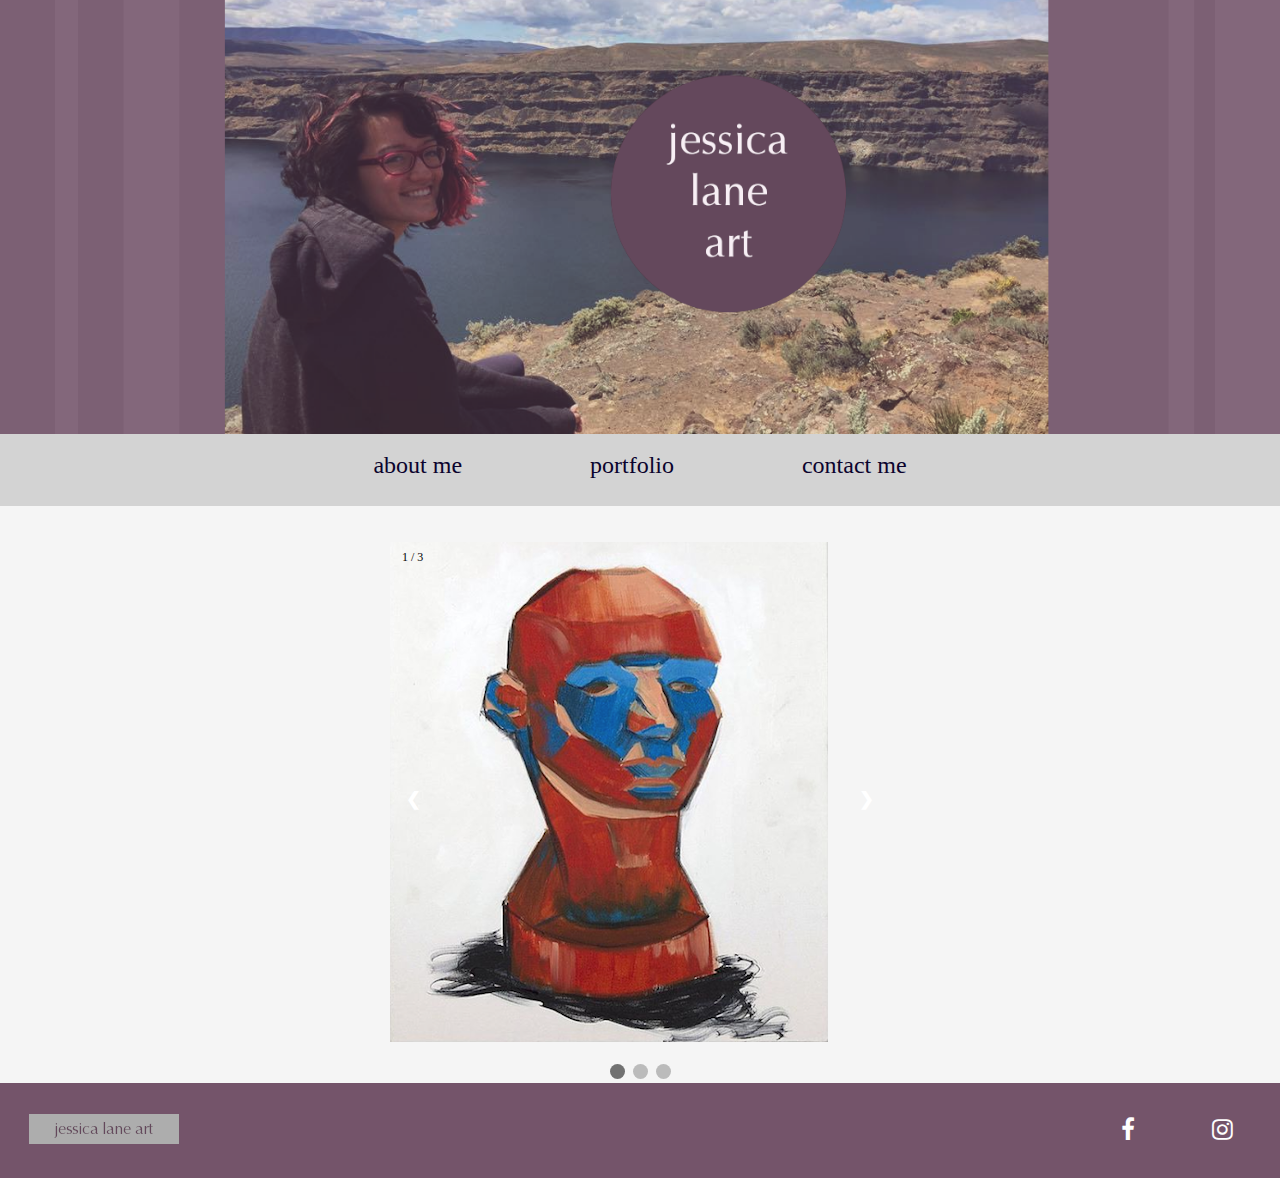
<file: index.html>
<!DOCTYPE html>
<html>
 <head>
  <meta charset="UTF-8">
  <title>Home Page</title>
  <link rel="stylesheet" href="homepage.css" type="text/css">
  <link rel="stylesheet" href="https://cdnjs.cloudflare.com/ajax/libs/font-awesome/4.7.0/css/font-awesome.min.css">
 </head>
 <body>

<header class = "header_display">
    <img class ="headerImage" src="headerphoto2.png" alt = "header pic">
</header>

<!-- navigation bar ref: 
    https://itnext.io/how-to-create-a-responsive-navigation-bar-with-html-css-and-jquery-step-by-step-tutorial-9c780b58479f -->
<nav>
    <ul>
        <li>
            <a href = "aboutMe.html">about me</a>
        </li>
        <li>
            <a href = "portfolio.html">portfolio</a>
        </li>
        <li>
            <a href = "contactMe.html">contact me</a>
        </li>
    </ul>
</nav>

<br/>
<br/>

<!-- Slideshow container -->
<div class="slideshow-container">

    <!-- images with number and caption text -->
    <div class="mySlides">
      <div class="numbertext">1 / 3</div>
      <img src="bustpainting.png">
    </div>
  
    <div class="mySlides">
      <div class="numbertext">2 / 3</div>
      <img src="skullstudy.png">
    </div>
  
    <div class="mySlides">
      <div class="numbertext">3 / 3</div>
      <img src="spsketch.png">
    </div>
  
    <!-- Next and previous buttons -->
    <a class="prev" onclick="plusSlides(-1)">&#10094;</a>
    <a class="next" onclick="plusSlides(1)">&#10095;</a>
  </div>
  <br>
  
  <!-- The dots/circles -->
  <div style="text-align:center">
    <span class="dot" onclick="currentSlide(1)"></span>
    <span class="dot" onclick="currentSlide(2)"></span>
    <span class="dot" onclick="currentSlide(3)"></span>
  </div>	

<!-- footer ref: https://foundation.zurb.com/building-blocks/blocks/social-footer.html/ -->
<footer class="socialMediaFooter">
<div class="social-footer-left">
    <a href="#"><img class="logo" src="logo.png"></a>
</div>
<div class="socialMediaIcons">
    <ul class="menu">
    <li><a href="https://www.facebook.com/jesslane94/"><i class="fa fa-facebook" aria-hidden="true"></i></a></li>
    <li><a href="https://www.instagram.com/jessicalaneart/"><i class="fa fa-instagram" aria-hidden="true"></i></a></li>
    </ul>
</div>
</footer>

 <script src="final.js"></script>
 </body>
</html>
</file>
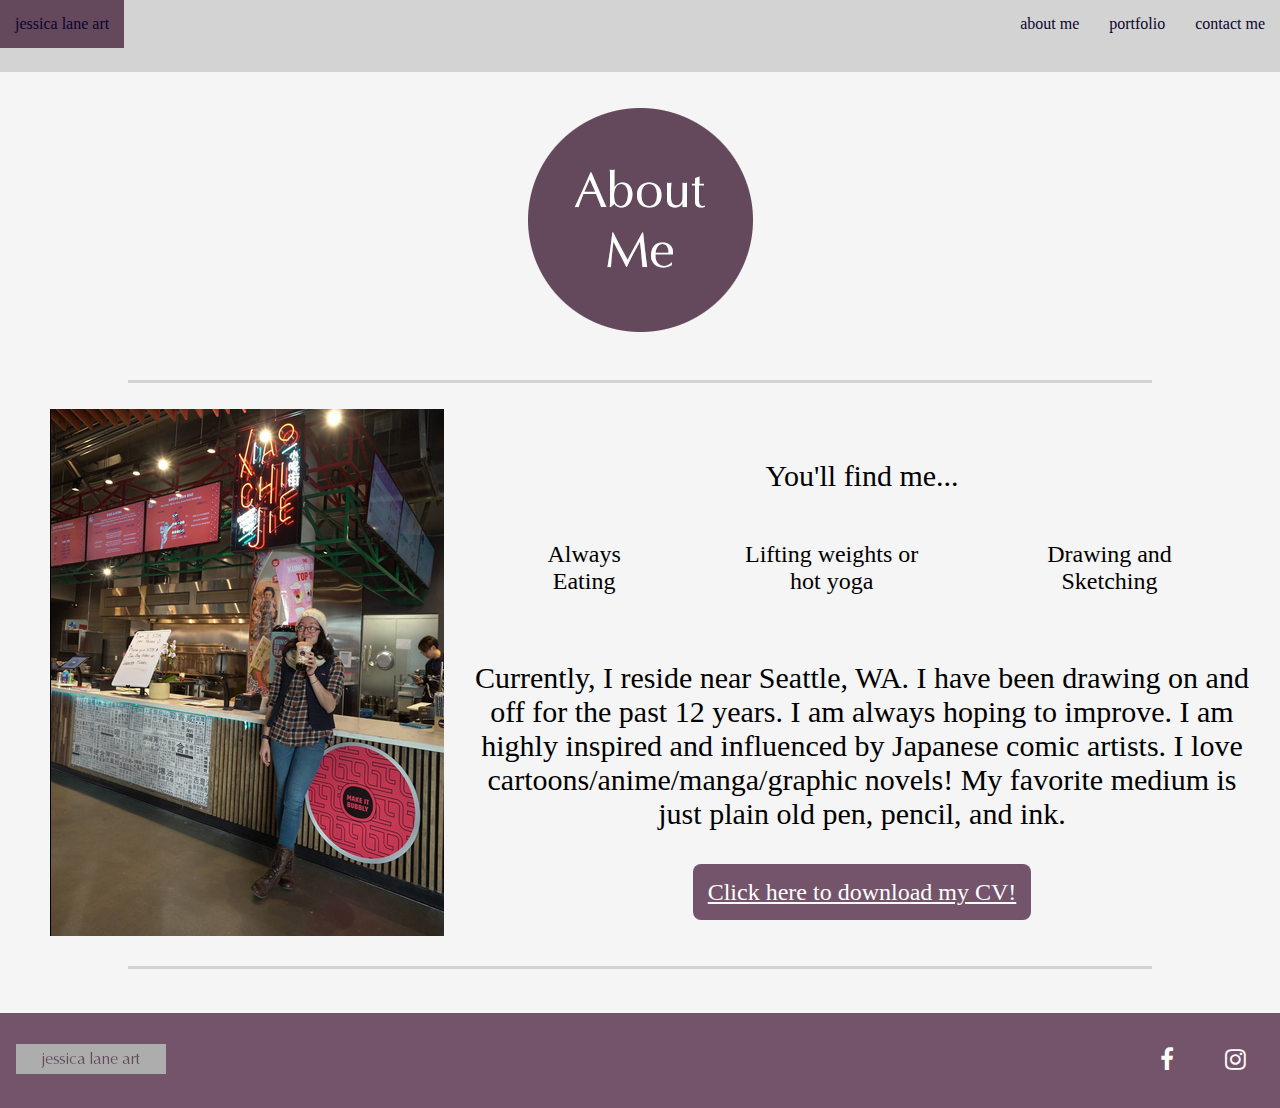
<file: aboutMe.html>
<!DOCTYPE html>
<html>
 <head>
  <meta charset="UTF-8">
  <title>About Me</title>
  <link rel="stylesheet" href="aboutme.css" type="text/css">
  <link rel="stylesheet" href="https://cdnjs.cloudflare.com/ajax/libs/font-awesome/4.7.0/css/font-awesome.min.css">
 </head>
 <body>


 <div class ="navbar">
     <a href="index.html">jessica lane art</a>
     <div class ="nav-right">
         <a href="aboutMe.html">about me</a>
         <a href="portfolio.html">portfolio</a>
         <a href="contactMe.html">contact me</a>
     </div>
</div>

<img src = "aboutme.png" alt="About Me Intro" class = "aboutImage">
<hr>
<br/>

<div class = "container">
    <div class = "left">
            <img src = "me.png" alt="me">
    </div>
    <div class = "right">
        <p style="font-size: 30px">You'll find me...</p>
        <!-- unordered list requirement -->
        <ul>
            <li>Always Eating</li>
            <li>Lifting weights or hot yoga</li>
            <li>Drawing and Sketching</li>
        </ul>
        <br/>
        <p style = "font-size: 30px"> Currently, I reside near Seattle, WA. I have been drawing on and off for the past 12 years. I am always hoping
        to improve. I am highly inspired and influenced by Japanese comic artists. I love cartoons/anime/manga/graphic novels!
        My favorite medium is just plain old pen, pencil, and ink. </p>
        <br/>
        <!-- downloadable link requirement -->
        <a href="CVsample.pdf" download="newfilename" class ="button">Click here to download my CV!</a>
    </div>
    <div class ="clear"></div>
</div>
<br/>
<br/>
<hr>
<br/>
<br/>

<footer class="socialMediaFooter">
        <div class="social-footer-left">
            <a href="#"><img class="logo" src="logo.png"></a>
        </div>
        <div class="socialMediaIcons">
            <ul class="menu">
            <li><a href="https://www.facebook.com/jesslane94/"><i class="fa fa-facebook" aria-hidden="true"></i></a></li>
            <li><a href="https://www.instagram.com/jessicalaneart/"><i class="fa fa-instagram" aria-hidden="true"></i></a></li>
            </ul>
        </div>
   </footer>

   <script src="final.js"></script>
 </body>
</html>
</file>
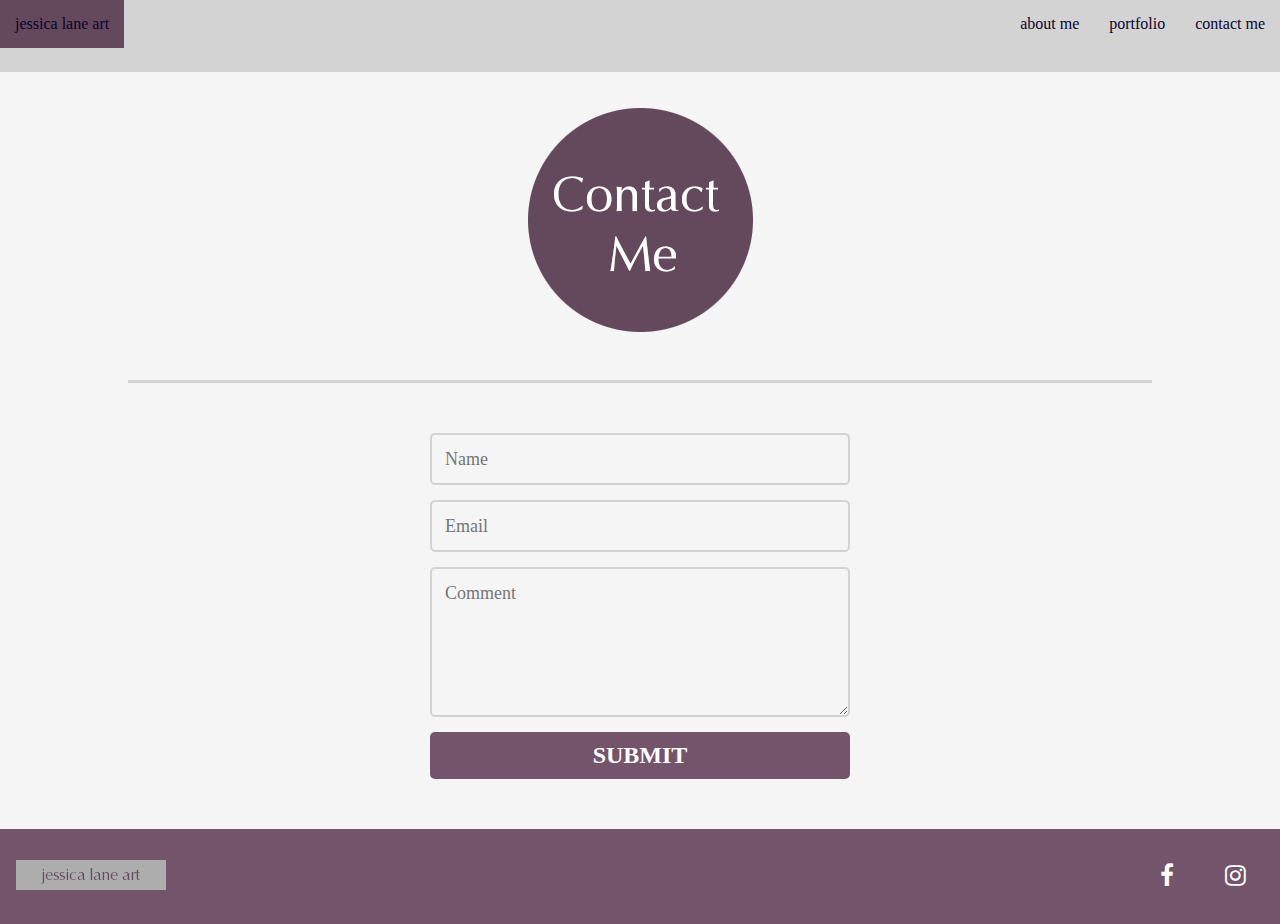
<file: contactMe.html>
<!DOCTYPE html>
<html>
 <head>
  <meta charset="UTF-8">
  <title>Contact Me</title>
  <link rel="stylesheet" href="contactme.css" type="text/css">
  <link rel="stylesheet" href="https://cdnjs.cloudflare.com/ajax/libs/font-awesome/4.7.0/css/font-awesome.min.css">
 </head>
 <body>

 <div class ="navbar">
     <a href="index.html">jessica lane art</a>
     <div class ="nav-right">
         <a href="aboutMe.html">about me</a>
         <a href="portfolio.html">portfolio</a>
         <a href="contactMe.html">contact me</a>
     </div>
</div>

<img src = "contactme.png" alt="Contact Me Intro" class = "contactImage">
<hr>

<form action ="http://web.engr.oregonstate.edu/~zhangluy/tools/class-content/form_tests/check_request.php" method = "get">      
        <input name="name" type="text" class="feedback-input" placeholder="Name" />   
        <input name="email" type="text" class="feedback-input" placeholder="Email" />
        <textarea name="text" class="feedback-input" placeholder="Comment"></textarea>
        <input type="submit" value="SUBMIT"/>
</form>

<footer class="socialMediaFooter">
        <div class="social-footer-left">
            <a href="#"><img class="logo" src="logo.png"></a>
        </div>
        <div class="socialMediaIcons">
            <ul class="menu">
            <li><a href="https://www.facebook.com/jesslane94/"><i class="fa fa-facebook" aria-hidden="true"></i></a></li>
            <li><a href="https://www.instagram.com/jessicalaneart/"><i class="fa fa-instagram" aria-hidden="true"></i></a></li>
            </ul>
        </div>
</footer>

<script src="final.js"></script>
</body>
</html>
</file>
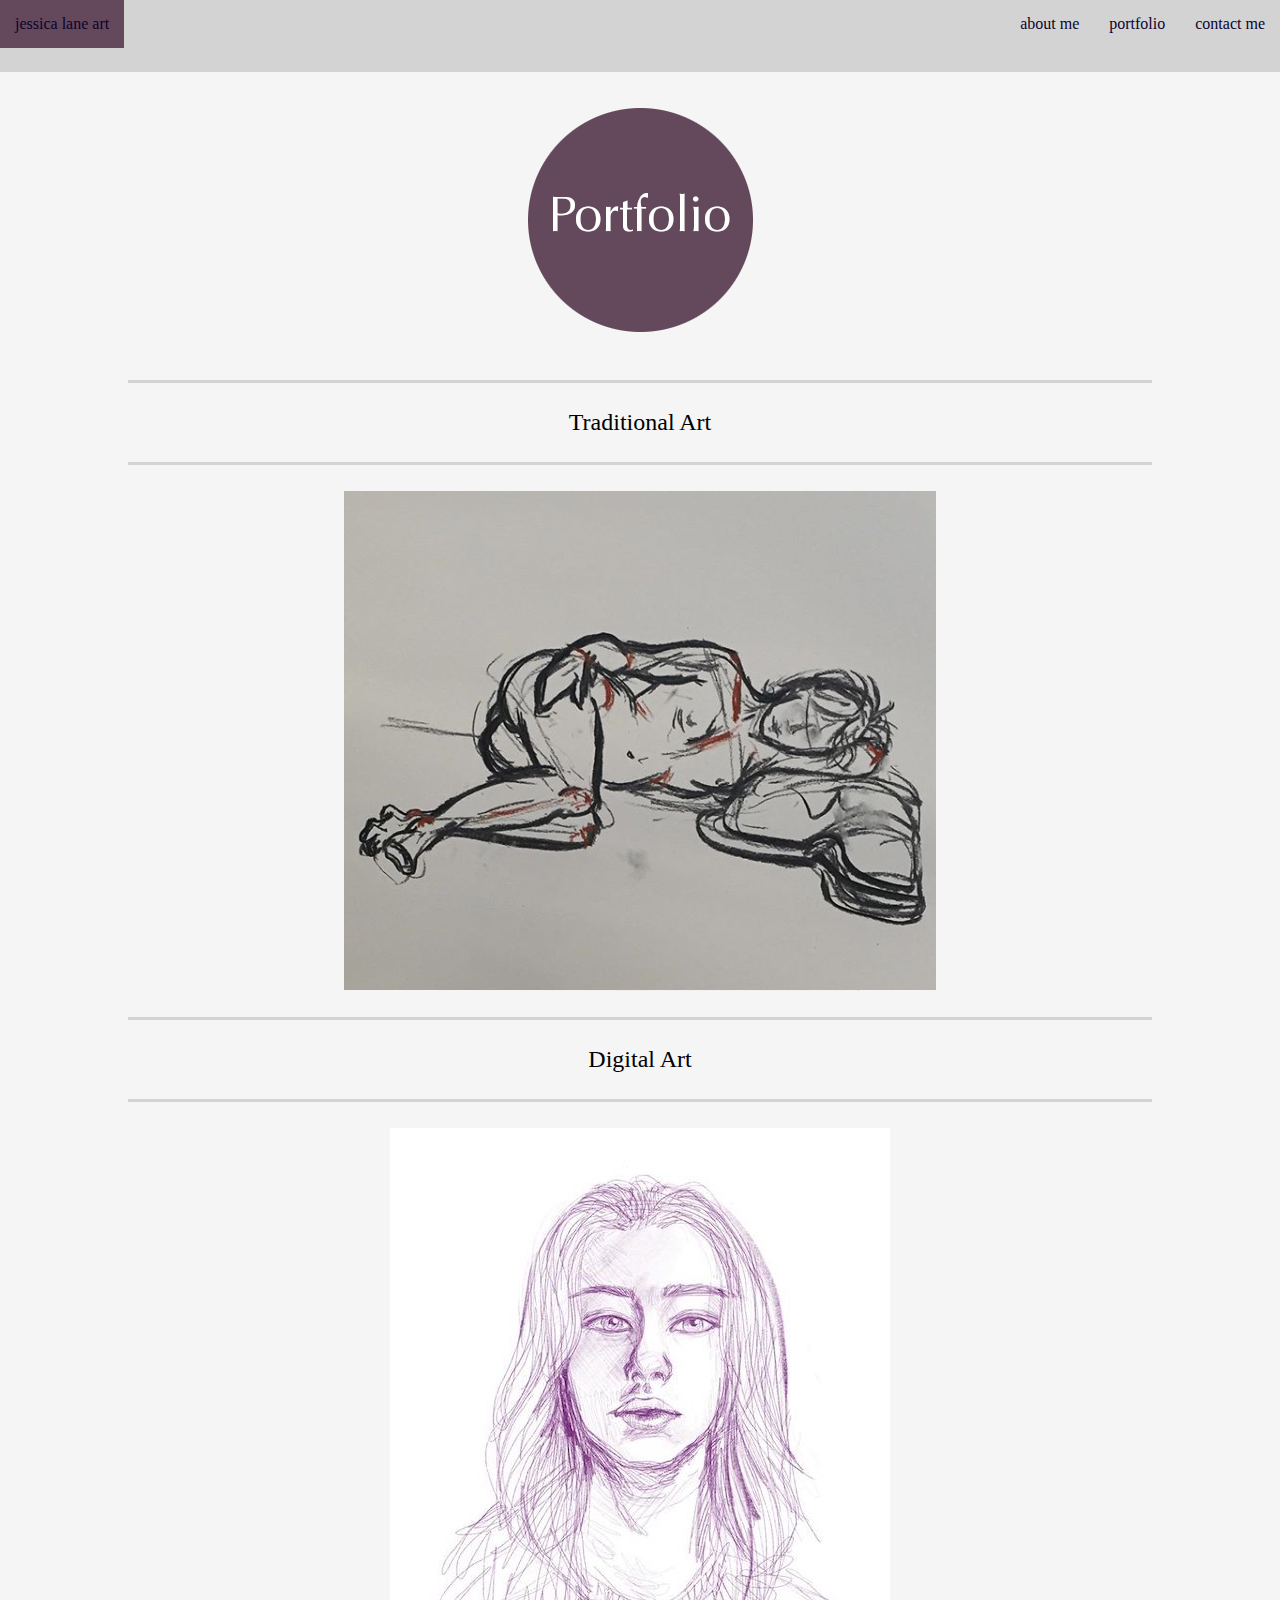
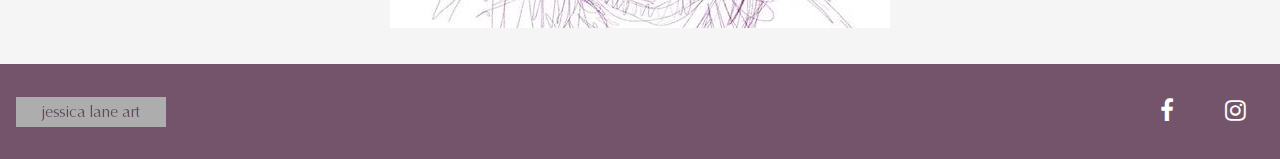
<file: portfolio.html>
<!DOCTYPE html>
<html>
 <head>
  <meta charset="UTF-8">
  <title>Portfolio</title>
  <link rel="stylesheet" href="portfolio.css" type="text/css">
  <link rel="stylesheet" href="https://cdnjs.cloudflare.com/ajax/libs/font-awesome/4.7.0/css/font-awesome.min.css">
 </head>
 <body>

 <div class ="navbar">
        <a href="index.html">jessica lane art</a>
        <div class ="nav-right">
            <a href="aboutMe.html">about me</a>
            <a href="portfolio.html">portfolio</a>
            <a href="contactMe.html">contact me</a>
        </div>
   </div>
   
   <img src = "portfolio.png" alt="Portfolio Intro" class = "portImage">

   <hr>
   <br/>
   <div class = "titles"> Traditional Art</div>
   <br/>
   <hr>
   <br/>

   <!-- scroll boxes requirement -->
   <div class = "scroll" style="height:500px;width:800px;overflow:auto;">
        <img src="figure1.png" alt="figure1">
        <img src="bustpainting.png" alt="bustpainting">
        <img src="witch.png" alt="witch">
   </div>
   <br/>

   <hr>
   <br/>
   <div class = "titles"> Digital Art</div>
   <br/>
   <hr>
   <br/>

   <div class = "scroll" style="height:500px;width:800px;overflow:auto;">
        <img src="portrait1.jpg" alt="figure1">
        <img src="digital1.png" alt="bustpainting">
        <img src="portrait2.png" alt="portrait">
   </div>
   <br/>
   <br/>

   <footer class="socialMediaFooter">
        <div class="social-footer-left">
            <a href="#"><img class="logo" src="logo.png"></a>
        </div>
        <div class="socialMediaIcons">
            <ul class="menu">
            <li><a href="https://www.facebook.com/jessnugget94/"><i class="fa fa-facebook" aria-hidden="true"></i></a></li>
            <li><a href="https://www.instagram.com/natsukashiiart._/"><i class="fa fa-instagram" aria-hidden="true"></i></a></li>
            </ul>
        </div>
   </footer>

<script src="final.js"></script>
</body>
</html>
</file>
<file: homepage.css>
body{
    margin: 0;
    background-color: whitesmoke;
}

.headerImage{
    display: block;
    width: 100vw;
    margin-left: auto;
    margin-right: auto;
}

li{
    list-style-type: none;
    margin: 0 4vw;
    font-size: x-large;
}

a{
    text-decoration: none;
    color: #0b032d;
    padding: 1vw;
    font-family: optima;
}

a:hover{
    background-color: #64485c;
}

ul{
    display: flex;
    margin: 0;
    padding: 2vh;
}

nav{
    width: 100vw;
    background-color: lightgray;
    display: flex;
    justify-content: center;
    height: 8vh;
}

/* Slideshow container */
.slideshow-container {
    max-width: 500px;
    max-height: 800px;
    position: relative;
    margin: auto;
}

.mySlides{
      display: inline-block;
}
  
  /* Next & previous buttons */
.prev, .next {
    cursor: pointer;
    position: absolute;
    top: 50%;
    width: auto;
    margin-top: -22px;
    padding: 16px;
    color: white;
    font-weight: bold;
    font-size: 18px;
    transition: 0.6s ease;
    border-radius: 0 3px 3px 0;
    user-select: none;
}
  
  /* Position the "next button" to the right */
.next {
    right: 0;
    border-radius: 3px 0 0 3px;
}
  
  /* On hover, add a black background color with a little bit see-through */
.prev:hover, .next:hover {
    background-color: rgba(0,0,0,0.8);
}

  /* Number text (1/3 etc) */
.numbertext {
    color: black;
    font-size: 12px;
    padding: 8px 12px;
    position: absolute;
    top: 0;
}
  
  /* The dots/bullets/indicators */
.dot {
    cursor: pointer;
    height: 15px;
    width: 15px;
    margin: 0 2px;
    background-color: #bbb;
    border-radius: 50%;
    display: inline-block;
    transition: background-color 0.6s ease;
}
  
.active, .dot:hover {
    background-color: #717171;
}
  
  /* Fading animation */
.fade {
    -webkit-animation-name: fade;
    -webkit-animation-duration: 1.5s;
    animation-name: fade;
    animation-duration: 1.5s;
}
  
@-webkit-keyframes fade {
    from {opacity: .4}
    to {opacity: 1}
}
  
@keyframes fade {
    from {opacity: .4}
    to {opacity: 1}
}


.socialMediaFooter {
    padding: 1rem;
    background: #74546a;
    display: -webkit-flex;
    display: -ms-flexbox;
    display: flex;
    -webkit-align-items: center;
        -ms-flex-align: center;
            align-items: center;
    -webkit-justify-content: space-between;
        -ms-flex-pack: justify;
            justify-content: space-between;
  }
  
  .socialMediaFooter .socialMediaIcons li:last-of-type {
    margin: auto;
  }
  
  .socialMediaFooter .socialMediaIcons .fa {
    font-size: 1.5rem;
    color: #fefefe;
  }
  
  .socialMediaFooter .socialMediaIcons .fa:hover {
    color: #4a4a4a;
    transition: color 0.3s ease-in;
  }
</file>
<file: aboutme.css>
body{
    margin: 0;
    background-color: whitesmoke;
}

.navbar{
    width: 100vw;
    background-color: lightgray;
    height: 8vh;
}

.navbar a{
    color: #0b032d;
    float: left;
    text-align: center;
    padding: 15px;
    text-decoration: none;
    font-family: optima;
}

.navbar a:hover{
    background-color: #64485c;
}

.nav-right{
    float: right;
}

.aboutImage{
    display: block;
    margin-left: auto;
    margin-right: auto;
}

hr{
    width: 80%;
    margin-left: auto;
    margin-right: auto;
    background-color: lightgray;
    height: 3px;
    border: none;
}

.container{
    margin: auto;
    display: inline-flex;
}

.left{
    float: left;
    margin-left: 50px;
}

.right{
    float: right;
    font-family: optima;
    text-align: center;
    margin: 20px;
}

.clear{
    clear: both;
}

.button{
    background-color: #74546a;
    border: none;
    color: white;
    padding: 15px;
    text-align: center;
    cursor: pointer;
    font-family: optima;
    border-radius: 8px;
    font-size: x-large;
}

li{
    list-style-type: none;
    margin: 0 4vw;
    font-size: x-large;
}

ul{
    display: flex;
    margin: 0;
    padding: 2vh;
}

.socialMediaFooter{
    padding: 1rem;
    background: #74546a;
    display: -webkit-flex;
    display: -ms-flexbox;
    display: flex;
    -webkit-align-items: center;
        -ms-flex-align: center;
            align-items: center;
    -webkit-justify-content: space-between;
        -ms-flex-pack: justify;
            justify-content: space-between;
}
  
  .socialMediaFooter .socialMediaIcons li:last-of-type{
    margin: auto;
}
  
  .socialMediaFooter .socialMediaIcons .fa{
    font-size: 1.5rem;
    color: #fefefe;
}
  
  .socialMediaFooter .socialMediaIcons .fa:hover{
    color: #4a4a4a;
    transition: color 0.3s ease-in;
}
</file>
<file: contactme.css>
body{
    margin: 0;
    background-color: whitesmoke;
}

.navbar{
    width: 100vw;
    background-color: lightgray;
    height: 8vh;
}

.navbar a{
    color: #0b032d;
    float: left;
    text-align: center;
    padding: 15px;
    text-decoration: none;
    font-family: optima;
}

.navbar a:hover{
    background-color: #64485c;
}

.nav-right{
    float: right;
}

.contactImage{
    display: block;
    margin-left: auto;
    margin-right: auto;
}

hr{
    width: 80%;
    margin-left: auto;
    margin-right: auto;
    background-color: lightgray;
    height: 3px;
    border: none;
}

li{
    list-style-type: none;
    margin: 0 4vw;
    font-size: x-large;
}

ul{
    display: flex;
    margin: 0;
    padding: 2vh;
}

form { max-width:420px; margin:50px auto; }

.feedback-input {
  color:#0b032d;
  font-family: optima;
  font-weight:500;
  font-size: 18px;
  border-radius: 5px;
  line-height: 22px;
  background-color: transparent;
  border:2px solid lightgray;
  transition: all 0.3s;
  padding: 13px;
  margin-bottom: 15px;
  width:100%;
  box-sizing: border-box;
  outline:0;
}

.feedback-input:focus { border:2px solid lightgray; }

textarea {
  height: 150px;
  line-height: 150%;
  resize:vertical;
}

[type="submit"] {
  font-family: optima;
  width: 100%;
  background:#74546a;
  border-radius:5px;
  border:0;
  cursor:pointer;
  color:white;
  font-size:24px;
  padding-top:10px;
  padding-bottom:10px;
  transition: all 0.3s;
  margin-top:-4px;
  font-weight:700;
}
[type="submit"]:hover { background:#0b032d; }

.socialMediaFooter {
    padding: 1rem;
    background: #74546a;
    display: -webkit-flex;
    display: -ms-flexbox;
    display: flex;
    -webkit-align-items: center;
        -ms-flex-align: center;
            align-items: center;
    -webkit-justify-content: space-between;
        -ms-flex-pack: justify;
            justify-content: space-between;
  }
  
  .socialMediaFooter .socialMediaIcons li:last-of-type {
    margin: auto;
  }
  
  .socialMediaFooter .socialMediaIcons .fa {
    font-size: 1.5rem;
    color: #fefefe;
  }
  
  .socialMediaFooter .socialMediaIcons .fa:hover {
    color: #4a4a4a;
    transition: color 0.3s ease-in;
  }
</file>
<file: portfolio.css>
body{
    margin: 0;
    background-color: whitesmoke;
}

.navbar{
    width: 100vw;
    background-color: lightgray;
    height: 8vh;
}

.navbar a{
    color: #0b032d;
    float: left;
    text-align: center;
    padding: 15px;
    text-decoration: none;
    font-family: optima;
}

.navbar a:hover{
    background-color: #64485c;
}

.nav-right{
    float: right;
}

.portImage{
    display: block;
    margin-left: auto;
    margin-right: auto;
}

hr{
    width: 80%;
    margin-left: auto;
    margin-right: auto;
    background-color: lightgray;
    height: 3px;
    border: none;
}

.scroll{
    margin-left: auto;
    margin-right: auto;
}

img{
    display: block;
    margin-left: auto;
    margin-right:auto;
}

.titles{
    font-family: optima;
    font-size: x-large;
    text-align: center;
}

li{
    list-style-type: none;
    margin: 0 4vw;
    font-size: x-large;
}

ul{
    display: flex;
    margin: 0;
    padding: 2vh;
}

.socialMediaFooter {
    padding: 1rem;
    background: #74546a;
    display: -webkit-flex;
    display: -ms-flexbox;
    display: flex;
    -webkit-align-items: center;
        -ms-flex-align: center;
            align-items: center;
    -webkit-justify-content: space-between;
        -ms-flex-pack: justify;
            justify-content: space-between;
  }
  
  .socialMediaFooter .socialMediaIcons li:last-of-type {
    margin: auto;
  }
  
  .socialMediaFooter .socialMediaIcons .fa {
    font-size: 1.5rem;
    color: #fefefe;
  }
  
  .socialMediaFooter .socialMediaIcons .fa:hover {
    color: #4a4a4a;
    transition: color 0.3s ease-in;
  }
</file>
